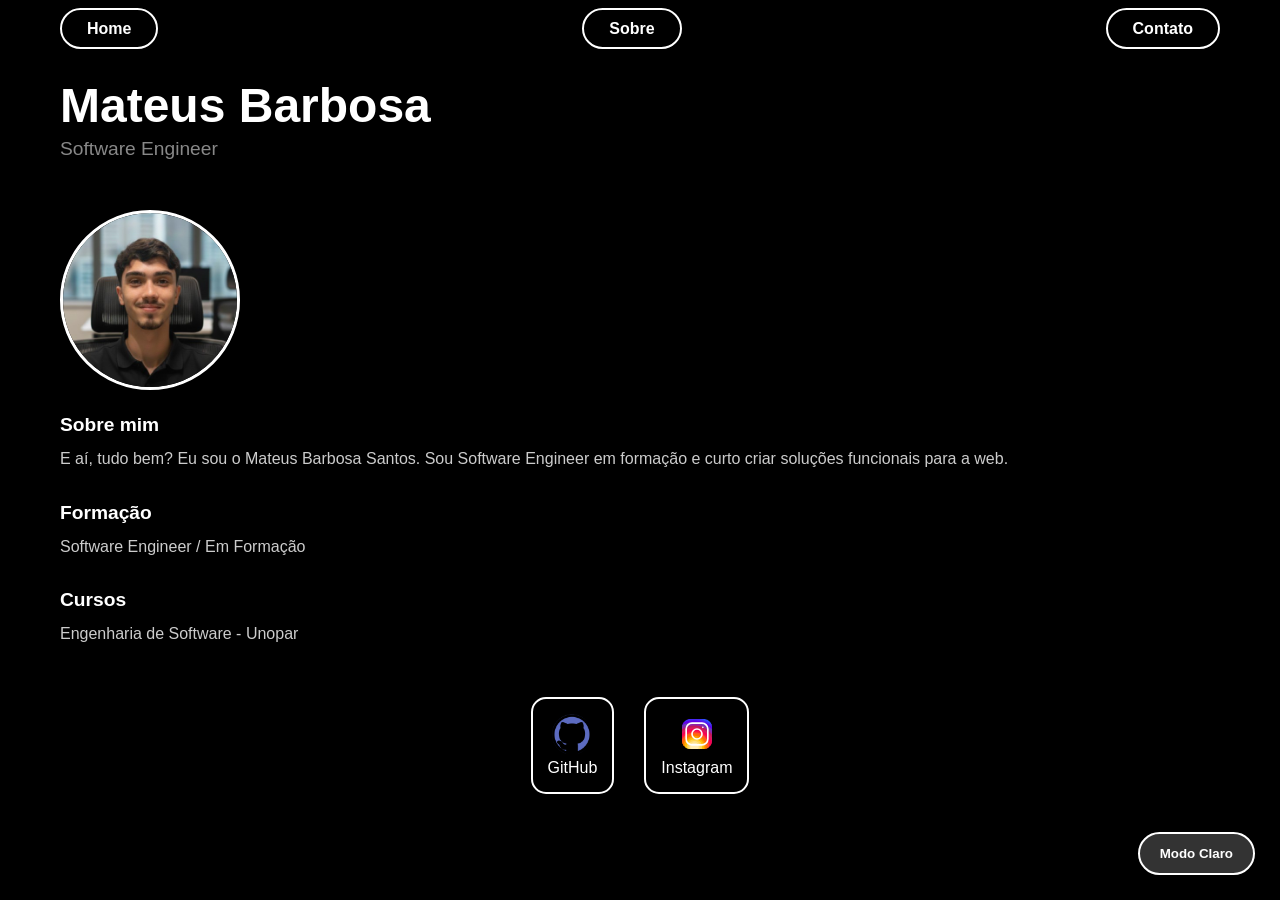
<file: index.html>
<!DOCTYPE html>
<html lang="pt-BR">
<head>
    <meta charset="UTF-8">
    <meta name="viewport" content="width=device-width, initial-scale=1.0">
    <title>Portfólio - Mateus Barbosa</title>
    <link rel="stylesheet" href="index.css">
</head>
<body>

    <div class="container">
        <nav>
            <ul>
                <li><a href="index.html">Home</a></li>
                <li><a href="sobre.html">Sobre</a></li>
                <li><a href="contato.html">Contato</a></li>
            </ul>
        </nav>

        <header>
            <h1>Mateus Barbosa</h1>
            <h2>Software Engineer</h2>
            <img src="./img/mateus.png.jfif" alt="Mateus" class="foto-perfil">
        </header>
        <main>
        <section>
            <h3>Sobre mim</h3>
            <p>E aí, tudo bem? Eu sou o Mateus Barbosa Santos. Sou Software Engineer em formação e curto criar soluções funcionais para a web.</p>
        </section>

        <section>
            <h3>Formação</h3>
            <p>Software Engineer / Em Formação</p>
        </section>

        <section>
            <h3>Cursos</h3>
            <p>Engenharia de Software - Unopar</p>
        </section>
    </main>

        <footer>
            <a href="https://github.com/MateusBarbosaCode" target="_blank">
                <img src="./img/github.png" alt="GitHub" class="icon">
                <span>GitHub</span>
            </a>
            <a href="https://www.instagram.com/mtbarbosa._/" target="_blank">
                <img src="./img/icons8-instagram.svg" alt="Instagram" class="icon">
                <span>Instagram</span>
            </a>
        </footer>
    </div>

    <button id="btn-tema">Modo Claro</button>

    <script>
        const btn = document.getElementById('btn-tema');
        const body = document.body;

        // Recupera o tema do localStorage
        if (localStorage.getItem('tema') === 'claro') {
            body.classList.add('light-mode');
            btn.innerText = "Modo Escuro";
        }

        btn.addEventListener('click', () => {
            body.classList.toggle('light-mode');
            const isLight = body.classList.contains('light-mode');
            btn.innerText = isLight ? "Modo Escuro" : "Modo Claro";
            localStorage.setItem('tema', isLight ? 'claro' : 'escuro');
        });
    </script>
</body>
</html>
</file>
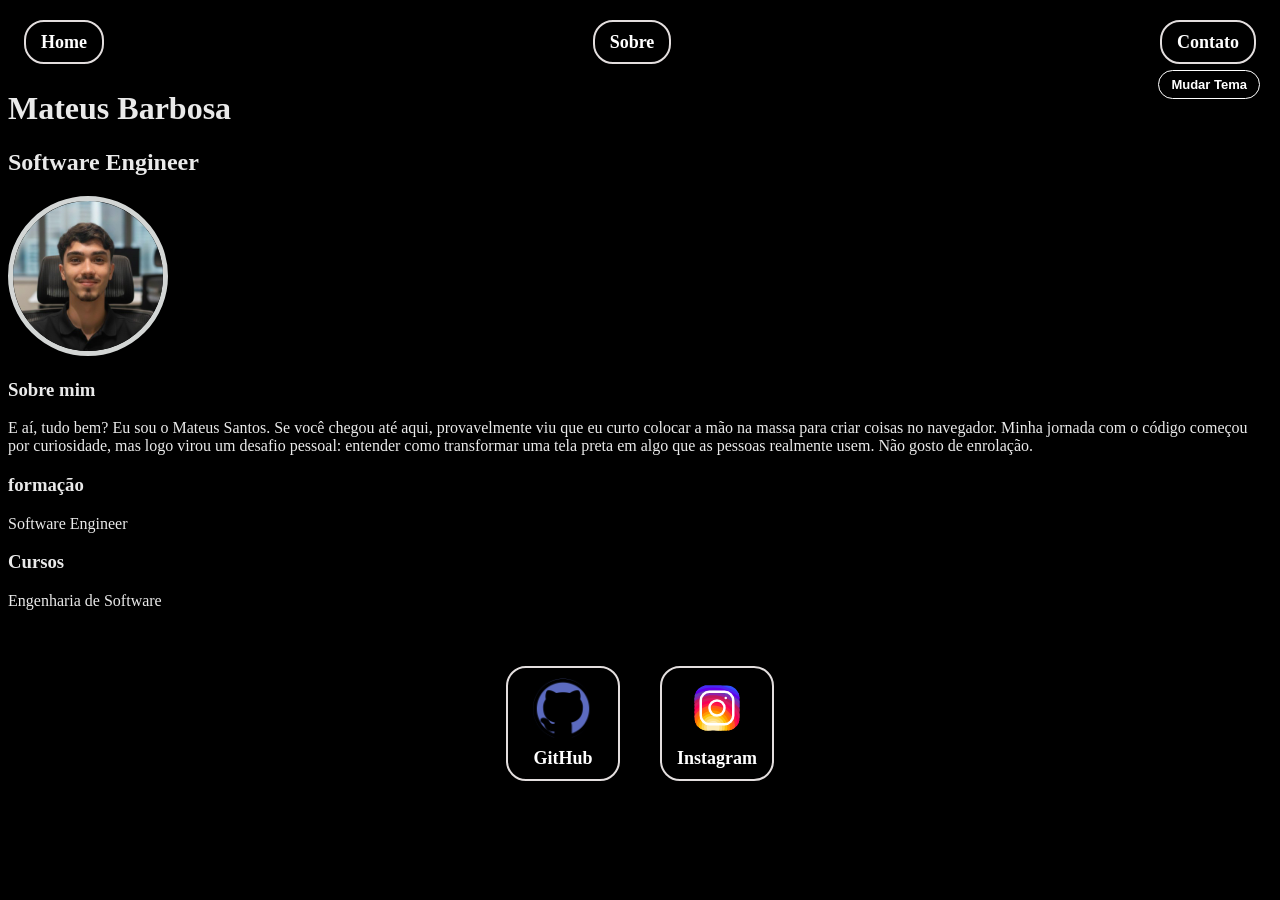
<file: Index.html>
<!DOCTYPE html>
<html lang="pt-BR">
<head>
    <meta charset="UTF-8">
    <meta name="viewport" content="width=device-width, initial-scale=1.0">
    <title>Portfólio</title>
</head><nav>
    <ul>
        <li><a href="Index.html">Home</a></li>
        <li><a href="sobre.html">Sobre</a></li>
        <li><a href="contato.html">Contato</a></li>
    </ul>
    <link rel="stylesheet" href="Index.css">
</nav>
<header><div class="center">
    <h1>Mateus Barbosa</h1>
    <h2>Software Engineer</h2>
<img src="./img/mateus.png.jfif" alt="Foto de Mateus  Santos" class="foto-perfil">  

</div>
</header>
    <main>
        <section>
            <h3>Sobre mim</h3>
            <p>E aí, tudo bem? Eu sou o Mateus Santos. Se você chegou até aqui,
provavelmente viu que eu curto colocar a mão na massa para criar coisas no navegador. 
Minha jornada com o código começou por curiosidade, mas logo virou um desafio pessoal: entender como transformar uma tela preta em algo que as pessoas realmente usem.
 Não gosto de enrolação. 
</p>
        </section><h3>formação</h3>
        <p>Software Engineer</p>
        <section>
            <h3>Cursos</h3>
            <p>Engenharia de Software</p>
        </section>
    </main>
    <footer>
        <a href="https://github.com/MateusBarbosaCode" target="_blank" rel="noopener noreferrer">
            <img src="./img/github (1).png" alt="GitHub" class="icon">
            <span>GitHub</span>
        </a>
        <a href="https://www.instagram.com/mtbarbosa._/" target="_blank" rel="noopener noreferrer">
            <img src="./img/icons8-instagram.svg" alt="Instagram" class="icon">
            <span>Instagram</span>
        </a>
    </footer>
</body>
<button id="btn-tema">Mudar Tema</button>
  <script>
    const botao = document.getElementById('btn-tema');
    const corpo = document.body;

    // 1. Ao carregar a página, verifica se já existe um tema salvo
    const temaSalvo = localStorage.getItem('tema');

    if (temaSalvo === 'claro') {
        corpo.classList.add('light-mode');
        botao.innerText = "Modo Escuro";
    }

    // 2. Lógica do clique no botão
    botao.addEventListener('click', () => {
        corpo.classList.toggle('light-mode');

        // Se o corpo tem a classe light-mode, salvamos 'claro', senão 'escuro'
        if (corpo.classList.contains('light-mode')) {
            localStorage.setItem('tema', 'claro');
            botao.innerText = "Modo Escuro";
        } else {
            localStorage.setItem('tema', 'escuro');
            botao.innerText = "Modo Claro";
        }
    });
</script>
</html>
</file>
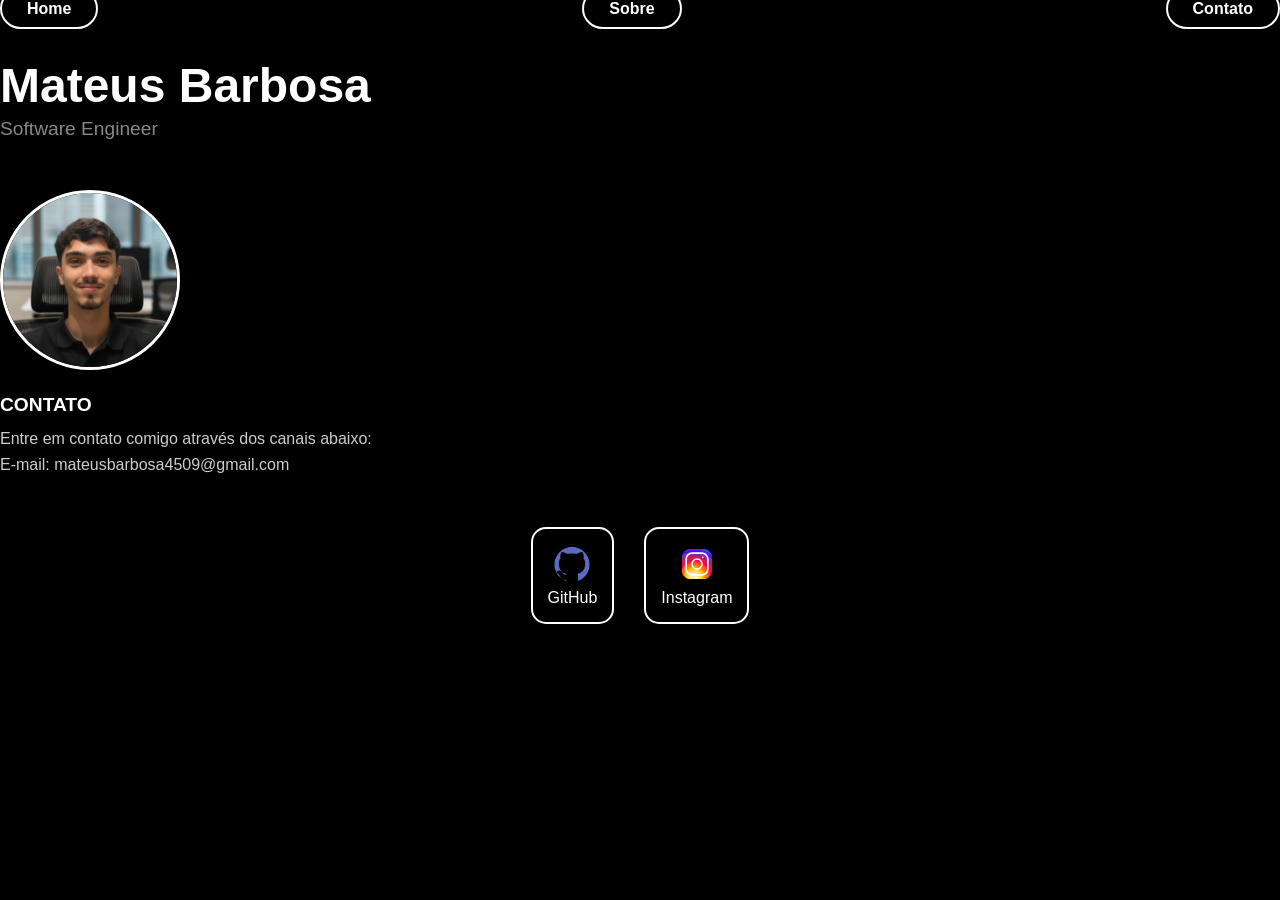
<file: contato.html>
<!DOCTYPE html>
<html lang="pt-BR">
<head>
    <meta charset="UTF-8">
    <meta name="viewport" content="width=device-width, initial-scale=1.0">
    <title>Contato - Mateus Barbosa</title>
    <link rel="stylesheet" href="index.css">
</head>
<body>

    <nav>
        <ul>
            <li><a href="index.html">Home</a></li>
            <li><a href="sobre.html">Sobre</a></li>
            <li><a href="contato.html">Contato</a></li>
        </ul>
    </nav>

    <header>
        <div class="center">
            <h1>Mateus Barbosa</h1>
            <h2>Software Engineer</h2>
            <img src="./img/mateus.png.jfif" alt="Foto de Mateus Santos" class="foto-perfil">  
        </div>
    </header>

    <main>
        <section>
            <h3>CONTATO</h3>
            <p>Entre em contato comigo através dos canais abaixo:</p>
            <p>E-mail: mateusbarbosa4509@gmail.com</p>
        </section>
    </main>

    <footer>
        <a href="https://github.com/MateusBarbosaCode" target="_blank" rel="noopener noreferrer">
            <img src="./img/github.png" alt="GitHub" class="icon">
            <span>GitHub</span>
        </a>
        <a href="https://www.instagram.com/mtbarbosa._/" target="_blank" rel="noopener noreferrer">
            <img src="./img/icons8-instagram.svg" alt="Instagram" class="icon">
            <span>Instagram</span>
        </a>
    </footer>

</body>
</html>
</file>
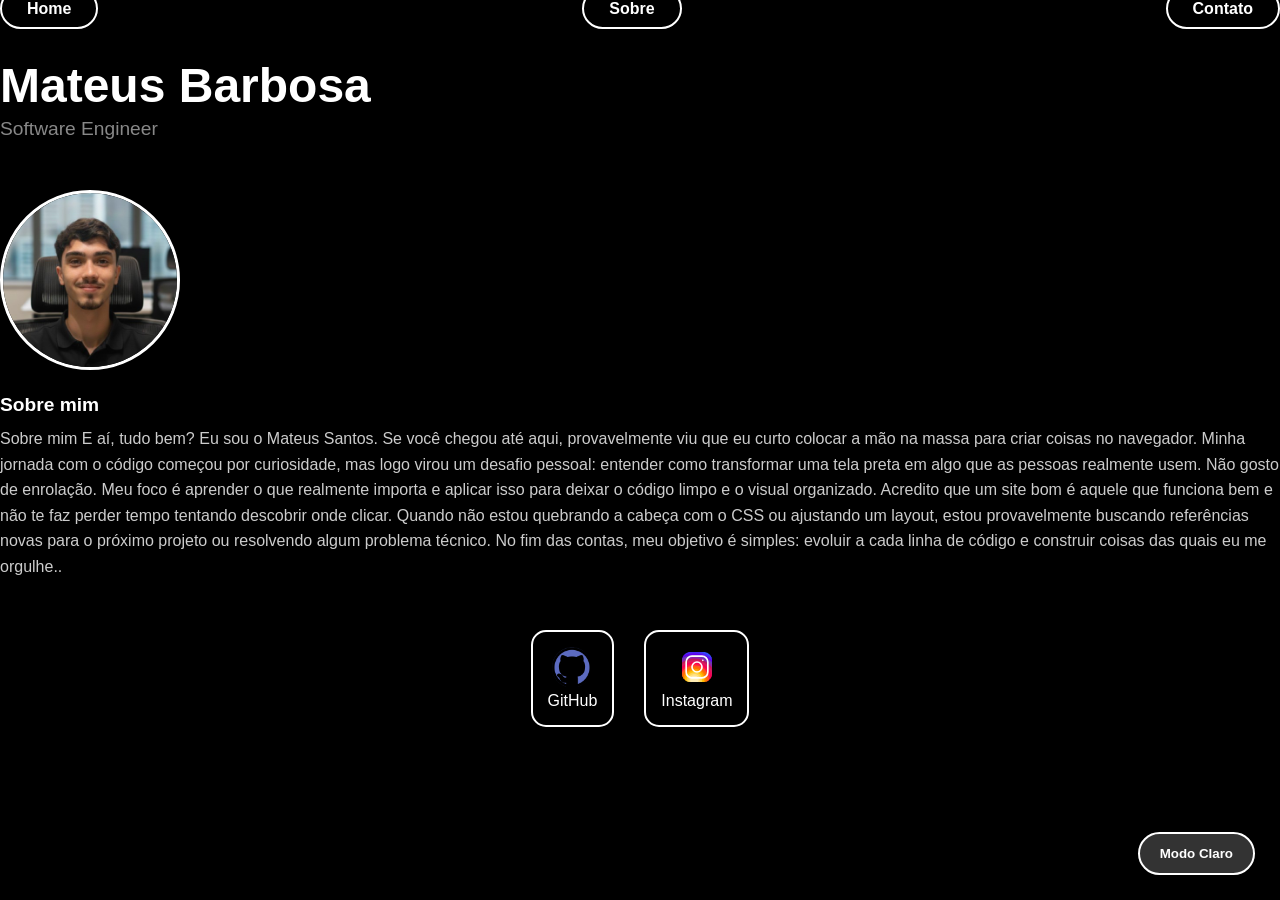
<file: sobre.html>
<!DOCTYPE html>
<html lang="pt-BR">
<head>
    <meta charset="UTF-8">
    <meta name="viewport" content="width=device-width, initial-scale=1.0">
    <title>Sobre - Mateus Barbosa</title>
    <link rel="stylesheet" href="index.css">
</head>
<body> 
    <nav>
        <ul>
            <li><a href="index.html">Home</a></li>
            <li><a href="sobre.html">Sobre</a></li>
            <li><a href="contato.html">Contato</a></li>
        </ul>
    </nav>

    <header>
        <div class="center">
            <h1>Mateus Barbosa</h1>
            <h2>Software Engineer</h2>
            <img src="./img/mateus.png.jfif" alt="Foto de Mateus Santos" class="foto-perfil">  
        </div>
    </header>

    <main>
        <section>
            <h3>Sobre mim</h3>
            <p>Sobre mim
E aí, tudo bem? Eu sou o Mateus Santos. Se você chegou até aqui, provavelmente viu que eu curto colocar a mão na massa para criar coisas no navegador. Minha jornada com o código começou por curiosidade, mas logo virou um desafio pessoal: entender como transformar uma tela preta em algo que as pessoas realmente usem. Não gosto de enrolação. Meu foco é aprender o que realmente importa e aplicar isso para deixar o código limpo e o visual organizado. Acredito que um site bom é aquele que funciona bem e não te faz perder tempo tentando descobrir onde clicar. Quando não estou quebrando a cabeça com o CSS ou ajustando um layout, estou provavelmente buscando referências novas para o próximo projeto ou resolvendo algum problema técnico. No fim das contas, meu objetivo é simples: evoluir a cada linha de código e construir coisas das quais eu me orgulhe..</p>
           
       </section>
    </main>

    <footer>
        <a href="https://github.com/MateusBarbosaCode" target="_blank">
            <img src="./img/github.png" alt="GitHub" class="icon">
            <span>GitHub</span>
        </a>
        <a href="https://www.instagram.com/mtbarbosa._/" target="_blank">
            <img src="./img/icons8-instagram.svg" alt="Instagram" class="icon">
            <span>Instagram</span>
        </a>
    </footer>

    <button id="btn-tema">Mudar Tema</button>

    <script>
        const botao = document.getElementById('btn-tema');
        const corpo = document.body;
        
        // 1. Verifica o tema assim que a página carrega
        const temaSalvo = localStorage.getItem('tema');

        if (temaSalvo === 'claro') {
            corpo.classList.add('light-mode');
            botao.innerText = "Modo Escuro";
        } else {
            botao.innerText = "Modo Claro";
        }

        // 2. Lógica do clique (igual à Home)
        botao.addEventListener('click', () => {
            corpo.classList.toggle('light-mode');
            if (corpo.classList.contains('light-mode')) {
                localStorage.setItem('tema', 'claro');
                botao.innerText = "Modo Escuro";
            } else {
                localStorage.setItem('tema', 'escuro');
                botao.innerText = "Modo Claro";
            }
        });
    </script>
</body> 
</html>
</file>
<file: index.css>
/* Reset total */
* {
    margin: 0;
    padding: 0;
    box-sizing: border-box;
}

/* Fundo padrão */
body {
    background-color: #000;
    color: #fff;
    font-family: 'Segoe UI', sans-serif;
    min-height: 100vh;
    transition: background 0.3s;
}

body.light-mode {
    background-color: #fff;
    color: #000;
}

/* CONTAINER - O segredo para o PC não parecer celular */
.container {
    width: 100%;
    max-width: 1200px; /* Largura total no PC */
    margin: 0 auto;
    padding: 20px;
}

/* MENU ESPALHADO  */
nav ul {
    list-style: none;
    display: flex;
    justify-content: space-between; /* Home esquerda, Sobre meio, Contato direita */
    align-items: center;
    width: 100%;
    margin-bottom: 40px;
}

nav ul li a {
    text-decoration: none;
    color: inherit;
    border: 2px solid currentColor;
    padding: 10px 25px;
    border-radius: 30px;
    font-weight: bold;
}

/* FOTO DE PERFIL (Alinhada à esquerda no PC) */
.foto-perfil {
    width: 180px;
    height: 180px;
    border-radius: 50%;
    border: 3px solid currentColor;
    object-fit: cover;
    margin: 20px 0;
}

/* TEXTOS (Esquerda no PC) */
header, main {
    text-align: left;
}

h1 { font-size: 3rem; margin-bottom: 5px; }
h2 { font-size: 1.2rem; color: #888; font-weight: normal; margin-bottom: 30px; }

section { margin-bottom: 30px; }
section h3 { margin-bottom: 10px; font-size: 1.2rem; }
section p { color: #ccc; line-height: 1.6; }
body.light-mode section p { color: #444; }

/* RODAPÉ CENTRALIZADO */
footer {
    display: flex;
    justify-content: center;
    gap: 30px;
    margin-top: 50px;
}

footer a {
    text-decoration: none;
    color: inherit;
    border: 2px solid currentColor;
    padding: 15px;
    border-radius: 15px;
    text-align: center;
}

.icon { width: 40px; display: block; margin: 0 auto 5px; }

/* BOTÃO FIXO (Acompanha a rolagem no Celular e PC) */
#btn-tema {
    position: fixed;
    bottom: 25px;
    right: 25px;
    z-index: 9999;
    padding: 12px 20px;
    border-radius: 30px;
    background-color: #333;
    color: #fff;
    border: 2px solid #fff;
    font-weight: bold;
    cursor: pointer;
    box-shadow: 0 4px 15px rgba(0,0,0,0.5);
}

body.light-mode #btn-tema {
    background-color: #eee;
    color: #000;
    border: 2px solid #000;
}

/* AJUSTE PARA CELULAR (Garante que o celular não fique bagunçado) */
@media (max-width: 600px) {
    nav ul {
        justify-content: center;
        gap: 10px;
    }
    nav ul li a { padding: 8px 15px; font-size: 12px; }
    h1 { font-size: 2.2rem; }
    .foto-perfil { width: 150px; height: 150px; }
}
</file>
<file: Index.css>
body {
   color: rgb(234, 234, 234); 
   background-color: black; 
    font-family: 'Times New Roman', Times, sans-serif;

}
ul {
   display: flex;
   justify-content: space-between;
   list-style-type: none;
   align-items: center;
   padding: 16px; 
}
a {
   color: rgb(232, 229, 229); 
   text-decoration: none; 
   font-size: 18px; cursor: pointer;
padding: 10px 15px;
border-radius: 20px;
 border: 2px solid rgb(227, 222, 222);
    background-color: transparent;
    color: white;
    font-weight: bold;
    transition: 0.3s;
}
    #btn-tema {
    padding: 8px 18px;
    border-radius: 50px;
    background-color: transparent; /* Deixa o fundo aparecer */
    cursor: pointer;
    transition: all 0.3s ease; /* Faz a troca de cor ser suave */
    font-weight: bold;
}

/* --- ESTADO 1: MODO ESCURO (Padrão do seu site) --- */
/* Quando o body NÃO tem a classe .light-mode */
#btn-tema {
    border: 2px solid white;
    color: white;
}

#btn-tema:hover {
    background-color: white;
    color: black;
}

/* --- ESTADO 2: MODO CLARO (A Exceção) --- */
/* "Se o body tiver a classe .light-mode, mude o #btn-tema" */
body.light-mode #btn-tema {
    border: 2px solid black; /* Borda preta para aparecer no fundo branco */
    color: black;           /* Texto preto para aparecer no fundo branco */
}

body.light-mode #btn-tema:hover {
    background-color: black;
    color: white;
}


header img {
   width: 150px; 
   height: 150px; 
    border-radius: 50%;
    border: 5px solid rgb(211, 214, 213);
}
.Center {
   text-align: center;
}
footer img {
   width: 60px; 
   height: 60px; 
    margin: 0 10px;
}
footer {
   display: flex;
   justify-content: center;
   align-items: center;
   padding: 40px; 
}
footer a {
  display: flex;           /* Ativa o modo flex */
    flex-direction: column;  /* ISSO AQUI: coloca um embaixo do outro */
    align-items: center;     /* Centraliza o texto com a imagem */
    gap: 10px;               /* Dá um espacinho entre a imagem e o nome */
    text-decoration: none;   /* Tira o risco embaixo do nome */
    color: white;            /* Garante que o nome fique branco */
    margin: 0 20px;          /* Espaço entre um ícone e outro */
}
.container {
   display: flex;
   flex-direction: column;
   align-items: center;
   gap: 20px; 
   padding: 70px; 
}
nav a:hover {
    color: oklab(92.757% -0.06803 0.18929);
}
body.light-mode {
    background-color: white;
    color: black;
}
body.light-mode a, 
body.light-mode footer span {
    color: black;
}
#btn-tema {
    padding: 10px 20px;
    cursor: pointer;
    border-radius: 20px;
    border: 1px solid white;
    background: transparent;
    color: white;
    font-weight: bold;
    transition: 0.3s;
}
body.light-mode #btn-tema {
    background: white;
    color: white;
    border: 1px solid #333;
}
/* tem que estar no Index.css */
body.light-mode {
    background-color: white !important; /* O !important garante que ele vença o preto */
    color: black !important;
}

/* links mudam também */
body.light-mode a {
    color: black;
}
#btn-tema {
    position: fixed;   /* Fixa o botão na tela */
    top: 70px;         /* Distância do topo */
    right: 20px;       /* Distância da direita */
    z-index: 1000;     /* Garante que ele fique NA FRENTE de tudo */
   
    
    /* Estilo para o botão ficar bonito */
    padding: 6px 12px;
    font-size: 13px;
    border-radius: 15px;
    border: 1px solid white;
    background-color: transparent;
    color: white;
    cursor: pointer;
    font-weight: bold;
    transition: 0.3s;
}

/* Efeito quando o mouse passa em cima */
#btn-tema:hover {
    background-color: white;
    color: black;
}

/* Quando o modo claro estiver ativo*/
body.light-mode #btn-tema {
    border-color: black;
    color: black;
}

body.light-mode #btn-tema:hover {
    background-color: black;
    color: white;
}
/* Efeito Hover (dinâmico!) */
#btn-tema:hover {
    background-color: white;
    color: black;
    transform: scale(1.05); /* aumentar um pouco */
}
</file>
